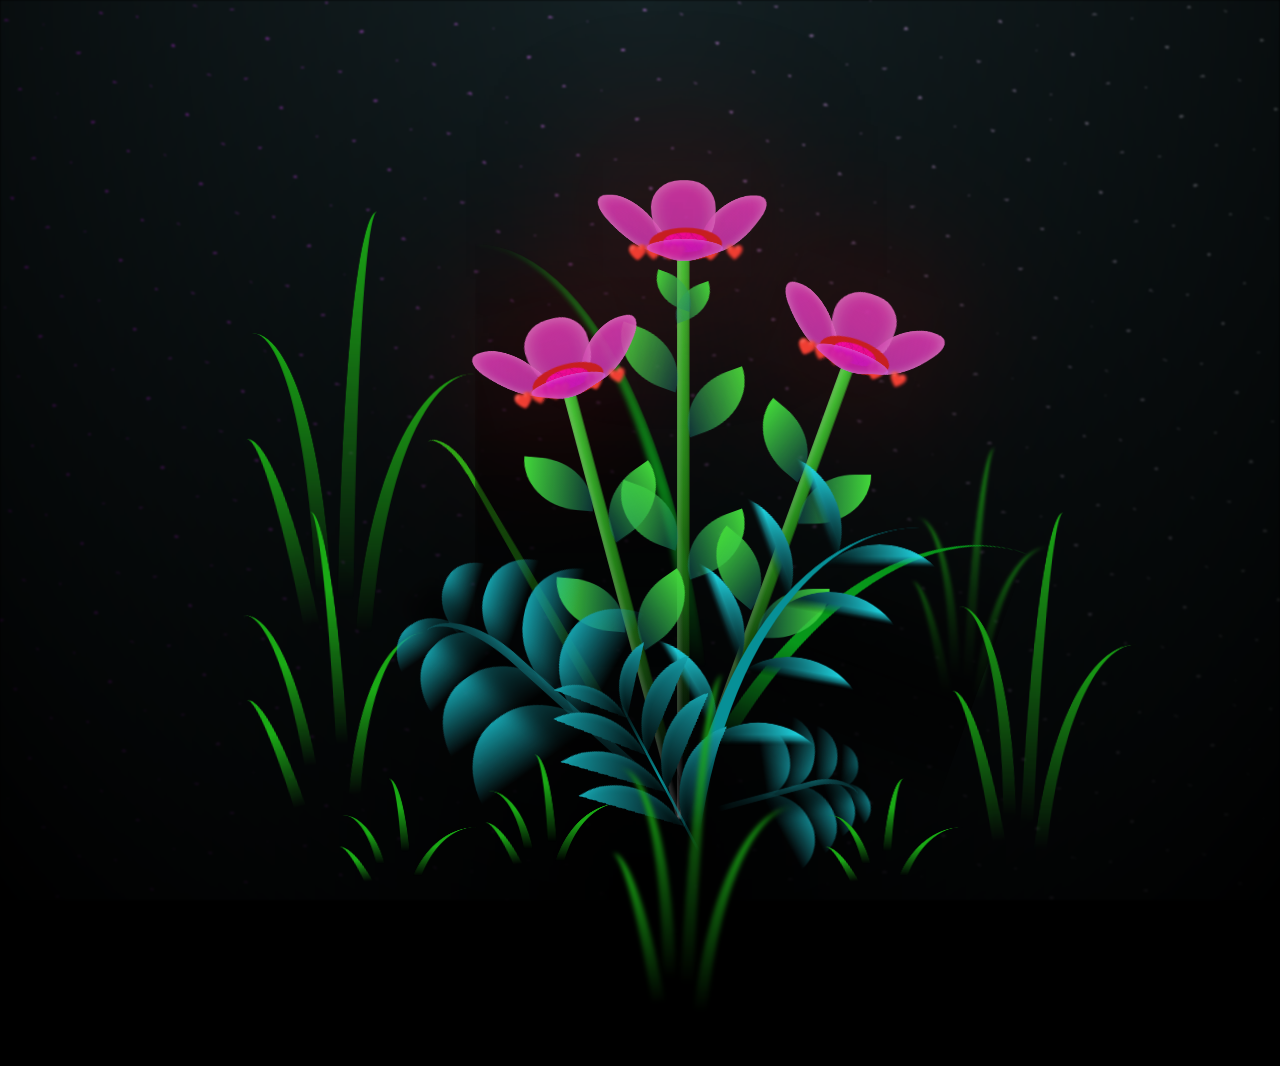
<file: love.html>
<!DOCTYPE html>
<html lang="en">
<head>
    <meta charset="UTF-8">
    <meta name="viewport" content="width=device-width, initial-scale=1.0">
    <title>CSS Blossoming Flowers at Magical Night</title>
    <link rel="stylesheet" href="love.css">
</head>
<body>
   
<body class="not-loaded">
    <div class="night"></div>
    <p>I Love You</p>
    <div class="flowers">
      <div class="flower flower--1">
        <div class="flower__leafs flower__leafs--1">
          <div class="flower__leaf flower__leaf--1"></div>
          <div class="flower__leaf flower__leaf--2"></div>
          <div class="flower__leaf flower__leaf--3"></div>
          <div class="flower__leaf flower__leaf--4"></div>
          <div class="flower__white-circle"></div>
  
          <div class="flower__light flower__light--1">&#x2764;&#xFE0F;</div>
          <div class="flower__light flower__light--2">&#x2764;&#xFE0F;</div>
          <div class="flower__light flower__light--3">&#x2764;&#xFE0F;</div>
          <div class="flower__light flower__light--4">&#x2764;&#xFE0F;</div>
          <div class="flower__light flower__light--5">&#x2764;&#xFE0F;</div>
          <div class="flower__light flower__light--6">&#x2764;&#xFE0F;</div>
          <div class="flower__light flower__light--7">&#x2764;&#xFE0F;</div>
          <div class="flower__light flower__light--8">&#x2764;&#xFE0F;</div>
  
        </div>
        <div class="flower__line">
          <div class="flower__line__leaf flower__line__leaf--1"></div>
          <div class="flower__line__leaf flower__line__leaf--2"></div>
          <div class="flower__line__leaf flower__line__leaf--3"></div>
          <div class="flower__line__leaf flower__line__leaf--4"></div>
          <div class="flower__line__leaf flower__line__leaf--5"></div>
          <div class="flower__line__leaf flower__line__leaf--6"></div>
        </div>
      </div>
  
      <div class="flower flower--2">
        <div class="flower__leafs flower__leafs--2">
          <div class="flower__leaf flower__leaf--1"></div>
          <div class="flower__leaf flower__leaf--2"></div>
          <div class="flower__leaf flower__leaf--3"></div>
          <div class="flower__leaf flower__leaf--4"></div>
          <div class="flower__white-circle"></div>
  
          <div class="flower__light flower__light--1">&#x2764;&#xFE0F;</div>
          <div class="flower__light flower__light--2">&#x2764;&#xFE0F;</div>
          <div class="flower__light flower__light--3">&#x2764;&#xFE0F;</div>
          <div class="flower__light flower__light--4">&#x2764;&#xFE0F;</div>
          <div class="flower__light flower__light--5">&#x2764;&#xFE0F;</div>
          <div class="flower__light flower__light--6">&#x2764;&#xFE0F;</div>
          <div class="flower__light flower__light--7">&#x2764;&#xFE0F;</div>
          <div class="flower__light flower__light--8">&#x2764;&#xFE0F;</div>
  
        </div>
        <div class="flower__line">
          <div class="flower__line__leaf flower__line__leaf--1"></div>
          <div class="flower__line__leaf flower__line__leaf--2"></div>
          <div class="flower__line__leaf flower__line__leaf--3"></div>
          <div class="flower__line__leaf flower__line__leaf--4"></div>
        </div>
      </div>
  
      <div class="flower flower--3">
        <div class="flower__leafs flower__leafs--3">
          <div class="flower__leaf flower__leaf--1"></div>
          <div class="flower__leaf flower__leaf--2"></div>
          <div class="flower__leaf flower__leaf--3"></div>
          <div class="flower__leaf flower__leaf--4"></div>
          <div class="flower__white-circle"></div>
  
          <div class="flower__light flower__light--1">&#x2764;&#xFE0F;</div>
          <div class="flower__light flower__light--2">&#x2764;&#xFE0F;</div>
          <div class="flower__light flower__light--3">&#x2764;&#xFE0F;</div>
          <div class="flower__light flower__light--4">&#x2764;&#xFE0F;</div>
          <div class="flower__light flower__light--5">&#x2764;&#xFE0F;</div>
          <div class="flower__light flower__light--6">&#x2764;&#xFE0F;</div>
          <div class="flower__light flower__light--7">&#x2764;&#xFE0F;</div>
          <div class="flower__light flower__light--8">&#x2764;&#xFE0F;</div>
  
        </div>
        <div class="flower__line">
          <div class="flower__line__leaf flower__line__leaf--1"></div>
          <div class="flower__line__leaf flower__line__leaf--2"></div>
          <div class="flower__line__leaf flower__line__leaf--3"></div>
          <div class="flower__line__leaf flower__line__leaf--4"></div>
        </div>
      </div>
  
      <div class="grow-ans" style="--d:1.2s">
        <div class="flower__g-long">
          <div class="flower__g-long__top"></div>
          <div class="flower__g-long__bottom"></div>
        </div>
      </div>
  
      <div class="growing-grass">
        <div class="flower__grass flower__grass--1">
          <div class="flower__grass--top"></div>
          <div class="flower__grass--bottom"></div>
          <div class="flower__grass__leaf flower__grass__leaf--1"></div>
          <div class="flower__grass__leaf flower__grass__leaf--2"></div>
          <div class="flower__grass__leaf flower__grass__leaf--3"></div>
          <div class="flower__grass__leaf flower__grass__leaf--4"></div>
          <div class="flower__grass__leaf flower__grass__leaf--5"></div>
          <div class="flower__grass__leaf flower__grass__leaf--6"></div>
          <div class="flower__grass__leaf flower__grass__leaf--7"></div>
          <div class="flower__grass__leaf flower__grass__leaf--8"></div>
          <div class="flower__grass__overlay"></div>
        </div>
      </div>
  
      <div class="growing-grass">
        <div class="flower__grass flower__grass--2">
          <div class="flower__grass--top"></div>
          <div class="flower__grass--bottom"></div>
          <div class="flower__grass__leaf flower__grass__leaf--1"></div>
          <div class="flower__grass__leaf flower__grass__leaf--2"></div>
          <div class="flower__grass__leaf flower__grass__leaf--3"></div>
          <div class="flower__grass__leaf flower__grass__leaf--4"></div>
          <div class="flower__grass__leaf flower__grass__leaf--5"></div>
          <div class="flower__grass__leaf flower__grass__leaf--6"></div>
          <div class="flower__grass__leaf flower__grass__leaf--7"></div>
          <div class="flower__grass__leaf flower__grass__leaf--8"></div>
          <div class="flower__grass__overlay"></div>
        </div>
      </div>
  
      <div class="grow-ans" style="--d:2.4s">
        <div class="flower__g-right flower__g-right--1">
          <div class="leaf"></div>
        </div>
      </div>
  
      <div class="grow-ans" style="--d:2.8s">
        <div class="flower__g-right flower__g-right--2">
          <div class="leaf"></div>
        </div>
      </div>
  
      <div class="grow-ans" style="--d:2.8s">
        <div class="flower__g-front">
          <div class="flower__g-front__leaf-wrapper flower__g-front__leaf-wrapper--1">
            <div class="flower__g-front__leaf"></div>
          </div>
          <div class="flower__g-front__leaf-wrapper flower__g-front__leaf-wrapper--2">
            <div class="flower__g-front__leaf"></div>
          </div>
          <div class="flower__g-front__leaf-wrapper flower__g-front__leaf-wrapper--3">
            <div class="flower__g-front__leaf"></div>
          </div>
          <div class="flower__g-front__leaf-wrapper flower__g-front__leaf-wrapper--4">
            <div class="flower__g-front__leaf"></div>
          </div>
          <div class="flower__g-front__leaf-wrapper flower__g-front__leaf-wrapper--5">
            <div class="flower__g-front__leaf"></div>
          </div>
          <div class="flower__g-front__leaf-wrapper flower__g-front__leaf-wrapper--6">
            <div class="flower__g-front__leaf"></div>
          </div>
          <div class="flower__g-front__leaf-wrapper flower__g-front__leaf-wrapper--7">
            <div class="flower__g-front__leaf"></div>
          </div>
          <div class="flower__g-front__leaf-wrapper flower__g-front__leaf-wrapper--8">
            <div class="flower__g-front__leaf"></div>
          </div>
          <div class="flower__g-front__line"></div>
        </div>
      </div>
  
      <div class="grow-ans" style="--d:3.2s">
        <div class="flower__g-fr">
          <div class="leaf"></div>
          <div class="flower__g-fr__leaf flower__g-fr__leaf--1"></div>
          <div class="flower__g-fr__leaf flower__g-fr__leaf--2"></div>
          <div class="flower__g-fr__leaf flower__g-fr__leaf--3"></div>
          <div class="flower__g-fr__leaf flower__g-fr__leaf--4"></div>
          <div class="flower__g-fr__leaf flower__g-fr__leaf--5"></div>
          <div class="flower__g-fr__leaf flower__g-fr__leaf--6"></div>
          <div class="flower__g-fr__leaf flower__g-fr__leaf--7"></div>
          <div class="flower__g-fr__leaf flower__g-fr__leaf--8"></div>
        </div>
      </div>
  
      <div class="long-g long-g--0">
        <div class="grow-ans" style="--d:3s">
          <div class="leaf leaf--0"></div>
        </div>
        <div class="grow-ans" style="--d:2.2s">
          <div class="leaf leaf--1"></div>
        </div>
        <div class="grow-ans" style="--d:3.4s">
          <div class="leaf leaf--2"></div>
        </div>
        <div class="grow-ans" style="--d:3.6s">
          <div class="leaf leaf--3"></div>
        </div>
      </div>
  
      <div class="long-g long-g--1">
        <div class="grow-ans" style="--d:3.6s">
          <div class="leaf leaf--0"></div>
        </div>
        <div class="grow-ans" style="--d:3.8s">
          <div class="leaf leaf--1"></div>
        </div>
        <div class="grow-ans" style="--d:4s">
          <div class="leaf leaf--2"></div>
        </div>
        <div class="grow-ans" style="--d:4.2s">
          <div class="leaf leaf--3"></div>
        </div>
      </div>
  
      <div class="long-g long-g--2">
        <div class="grow-ans" style="--d:4s">
          <div class="leaf leaf--0"></div>
        </div>
        <div class="grow-ans" style="--d:4.2s">
          <div class="leaf leaf--1"></div>
        </div>
        <div class="grow-ans" style="--d:4.4s">
          <div class="leaf leaf--2"></div>
        </div>
        <div class="grow-ans" style="--d:4.6s">
          <div class="leaf leaf--3"></div>
        </div>
      </div>
  
      <div class="long-g long-g--3">
        <div class="grow-ans" style="--d:4s">
          <div class="leaf leaf--0"></div>
        </div>
        <div class="grow-ans" style="--d:4.2s">
          <div class="leaf leaf--1"></div>
        </div>
        <div class="grow-ans" style="--d:3s">
          <div class="leaf leaf--2"></div>
        </div>
        <div class="grow-ans" style="--d:3.6s">
          <div class="leaf leaf--3"></div>
        </div>
      </div>
  
      <div class="long-g long-g--4">
        <div class="grow-ans" style="--d:4s">
          <div class="leaf leaf--0"></div>
        </div>
        <div class="grow-ans" style="--d:4.2s">
          <div class="leaf leaf--1"></div>
        </div>
        <div class="grow-ans" style="--d:3s">
          <div class="leaf leaf--2"></div>
        </div>
        <div class="grow-ans" style="--d:3.6s">
          <div class="leaf leaf--3"></div>
        </div>
      </div>
  
      <div class="long-g long-g--5">
        <div class="grow-ans" style="--d:4s">
          <div class="leaf leaf--0"></div>
        </div>
        <div class="grow-ans" style="--d:4.2s">
          <div class="leaf leaf--1"></div>
        </div>
        <div class="grow-ans" style="--d:3s">
          <div class="leaf leaf--2"></div>
        </div>
        <div class="grow-ans" style="--d:3.6s">
          <div class="leaf leaf--3"></div>
        </div>
      </div>
  
      <div class="long-g long-g--6">
        <div class="grow-ans" style="--d:4.2s">
          <div class="leaf leaf--0"></div>
        </div>
        <div class="grow-ans" style="--d:4.4s">
          <div class="leaf leaf--1"></div>
        </div>
        <div class="grow-ans" style="--d:4.6s">
          <div class="leaf leaf--2"></div>
        </div>
        <div class="grow-ans" style="--d:4.8s">
          <div class="leaf leaf--3"></div>
        </div>
      </div>
  
      <div class="long-g long-g--7">
        <div class="grow-ans" style="--d:3s">
          <div class="leaf leaf--0"></div>
        </div>
        <div class="grow-ans" style="--d:3.2s">
          <div class="leaf leaf--1"></div>
        </div>
        <div class="grow-ans" style="--d:3.5s">
          <div class="leaf leaf--2"></div>
        </div>
        <div class="grow-ans" style="--d:3.6s">
          <div class="leaf leaf--3"></div>
        </div>
      </div>
    </div>
  </body>


    <!-- Javascript here -->
<script src="love.js"></script>
</body>
</html>
</file>
<file: love.css>
*,
*::after,
*::before {
  padding: 0;
  margin: 0;
  box-sizing: border-box;
}

:root {
  --dark-color: #000;
}

body {
  display: flex;
  align-items: flex-end;
  justify-content: center;
  min-height: 100vh;
  background-color: var(--dark-color);
  overflow: hidden;
  perspective: 1000px;
}
/* Base styles for all devices */
body {
  font-family: Arial, sans-serif;
  margin: 0;
  padding: 0;
  overflow-x: hidden;
}

.audio-player {
  width: 100%;
}

/* Styles for tablets and larger devices */
@media (min-width: 600px) {
  .content {
    max-width: 800px;
    margin: 0 auto;
  }
}

/* Styles for desktop and larger screens */
@media (min-width: 1024px) {
  .content {
    max-width: 1200px;
  }
}


.night {
  position: fixed;
  left: 50%;
  top: 0;
  transform: translateX(-50%);
  width: 100%;
  height: 100%;
  filter: blur(0.1vmin);
  background-image: radial-gradient(ellipse at top, transparent 0%, var(--dark-color)), radial-gradient(ellipse at bottom, var(--dark-color), rgba(145, 233, 255, 0.2)), repeating-linear-gradient(220deg, black 0px, black 19px, transparent 19px, transparent 22px), repeating-linear-gradient(189deg, black 0px, black 19px, transparent 19px, transparent 22px), repeating-linear-gradient(148deg, black 0px, black 19px, transparent 19px, transparent 22px), linear-gradient(90deg, #d900ff, #f0f0f0);
}
#message-1{
  color: #23f0ff;

}
#message-2{
  color:yellow;
}

#message-3{
  color:blue;
}
.flowers {
  position: relative;
  transform: scale(0.9);
}

.flower {
  position: absolute;
  bottom: 10vmin;
  transform-origin: bottom center;
  z-index: 10;
  --fl-speed: 0.8s;
}
.flower--1 {
  animation: moving-flower-1 4s linear infinite;
}
.flower--1 .flower__line {
  height: 70vmin;
  animation-delay: 0.3s;
}
.flower--1 .flower__line__leaf--1 {
  animation: blooming-leaf-right var(--fl-speed) 1.6s backwards;
}
.flower--1 .flower__line__leaf--2 {
  animation: blooming-leaf-right var(--fl-speed) 1.4s backwards;
}
.flower--1 .flower__line__leaf--3 {
  animation: blooming-leaf-left var(--fl-speed) 1.2s backwards;
}
.flower--1 .flower__line__leaf--4 {
  animation: blooming-leaf-left var(--fl-speed) 1s backwards;
}
.flower--1 .flower__line__leaf--5 {
  animation: blooming-leaf-right var(--fl-speed) 1.8s backwards;
}
.flower--1 .flower__line__leaf--6 {
  animation: blooming-leaf-left var(--fl-speed) 2s backwards;
}
.flower--2 {
  left: 50%;
  transform: rotate(20deg);
  animation: moving-flower-2 4s linear infinite;
}
.flower--2 .flower__line {
  height: 60vmin;
  animation-delay: 0.6s;
}
.flower--2 .flower__line__leaf--1 {
  animation: blooming-leaf-right var(--fl-speed) 1.9s backwards;
}
.flower--2 .flower__line__leaf--2 {
  animation: blooming-leaf-right var(--fl-speed) 1.7s backwards;
}
.flower--2 .flower__line__leaf--3 {
  animation: blooming-leaf-left var(--fl-speed) 1.5s backwards;
}
.flower--2 .flower__line__leaf--4 {
  animation: blooming-leaf-left var(--fl-speed) 1.3s backwards;
}
.flower--3 {
  left: 50%;
  transform: rotate(-15deg);
  animation: moving-flower-3 4s linear infinite;
}
.flower--3 .flower__line {
  animation-delay: 0.9s;
}
.flower--3 .flower__line__leaf--1 {
  animation: blooming-leaf-right var(--fl-speed) 2.5s backwards;
}
.flower--3 .flower__line__leaf--2 {
  animation: blooming-leaf-right var(--fl-speed) 2.3s backwards;
}
.flower--3 .flower__line__leaf--3 {
  animation: blooming-leaf-left var(--fl-speed) 2.1s backwards;
}
.flower--3 .flower__line__leaf--4 {
  animation: blooming-leaf-left var(--fl-speed) 1.9s backwards;
}
.flower__leafs {
  position: relative;
  animation: blooming-flower 2s backwards;
}
.flower__leafs--1 {
  animation-delay: 1.1s;
}
.flower__leafs--2 {
  animation-delay: 1.4s;
}
.flower__leafs--3 {
  animation-delay: 1.7s;
}
.flower__leafs::after {
  content: "";
  position: absolute;
  left: 0;
  top: 0;
  transform: translate(-50%, -100%);
  width: 8vmin;
  height: 8vmin;
  background-color: #cc0707;
  filter: blur(10vmin);
}
.flower__leaf {
  position: absolute;
  bottom: 0;
  left: 50%;
  width: 8vmin;
  height: 11vmin;
  border-radius: 51% 49% 47% 53%/44% 45% 55% 69%;
  background-color: #d77eb9;
  background-image: linear-gradient(to top, #c139b8, #da3aba);
  transform-origin: bottom center;
  opacity: 0.9;
  box-shadow: inset 0 0 2vmin rgba(255, 255, 255, 0.5);
}
.flower__leaf--1 {
  transform: translate(-10%, 1%) rotateY(40deg) rotateX(-50deg);
}
.flower__leaf--2 {
  transform: translate(-50%, -4%) rotateX(40deg);
}
.flower__leaf--3 {
  transform: translate(-90%, 0%) rotateY(45deg) rotateX(50deg);
}
.flower__leaf--4 {
  width: 8vmin;
  height: 8vmin;
  transform-origin: bottom left;
  border-radius: 4vmin 10vmin 4vmin 4vmin;
  transform: translate(0%, 18%) rotateX(70deg) rotate(-43deg);
  background-image: linear-gradient(to top, #b322bd, #d40fba);
  z-index: 1;
  opacity: 0.8;
}
.flower__white-circle {
  position: absolute;
  left: -3.5vmin;
  top: -3vmin;
  width: 9vmin;
  height: 4vmin;
  border-radius: 50%;
  background-color: #c72123;
}
.flower__white-circle::after {
  content: "";
  position: absolute;
  left: 50%;
  top: 45%;
  transform: translate(-50%, -50%);
  width: 60%;
  height: 60%;
  border-radius: inherit;
  background-image: repeating-linear-gradient(135deg, rgba(0, 0, 0, 0.03) 0px, rgba(181, 18, 18, 0.03) 1px, transparent 1px, transparent 12px), repeating-linear-gradient(45deg, rgba(0, 0, 0, 0.03) 0px, rgba(0, 0, 0, 0.03) 1px, transparent 1px, transparent 12px), repeating-linear-gradient(67.5deg, rgba(0, 0, 0, 0.03) 0px, rgba(0, 0, 0, 0.03) 1px, transparent 1px, transparent 12px), repeating-linear-gradient(135deg, rgba(0, 0, 0, 0.03) 0px, rgba(0, 0, 0, 0.03) 1px, transparent 1px, transparent 12px), repeating-linear-gradient(45deg, rgba(0, 0, 0, 0.03) 0px, rgba(0, 0, 0, 0.03) 1px, transparent 1px, transparent 12px), repeating-linear-gradient(112.5deg, rgba(0, 0, 0, 0.03) 0px, rgba(0, 0, 0, 0.03) 1px, transparent 1px, transparent 12px), repeating-linear-gradient(112.5deg, rgba(0, 0, 0, 0.03) 0px, rgba(0, 0, 0, 0.03) 1px, transparent 1px, transparent 12px), repeating-linear-gradient(45deg, rgba(0, 0, 0, 0.03) 0px, rgba(0, 0, 0, 0.03) 1px, transparent 1px, transparent 12px), repeating-linear-gradient(22.5deg, rgba(0, 0, 0, 0.03) 0px, rgba(0, 0, 0, 0.03) 1px, transparent 1px, transparent 12px), repeating-linear-gradient(45deg, rgba(0, 0, 0, 0.03) 0px, rgba(0, 0, 0, 0.03) 1px, transparent 1px, transparent 12px), repeating-linear-gradient(22.5deg, rgba(0, 0, 0, 0.03) 0px, rgba(0, 0, 0, 0.03) 1px, transparent 1px, transparent 12px), repeating-linear-gradient(135deg, rgba(0, 0, 0, 0.03) 0px, rgba(0, 0, 0, 0.03) 1px, transparent 1px, transparent 12px), repeating-linear-gradient(157.5deg, rgba(0, 0, 0, 0.03) 0px, rgba(0, 0, 0, 0.03) 1px, transparent 1px, transparent 12px), repeating-linear-gradient(67.5deg, rgba(0, 0, 0, 0.03) 0px, rgba(0, 0, 0, 0.03) 1px, transparent 1px, transparent 12px), repeating-linear-gradient(67.5deg, rgba(0, 0, 0, 0.03) 0px, rgba(0, 0, 0, 0.03) 1px, transparent 1px, transparent 12px), linear-gradient(90deg, #f609b2, #ed0a96);
}
.flower__line {
  height: 55vmin;
  width: 1.5vmin;
  background-image: linear-gradient(to left, rgba(0, 0, 0, 0.2), transparent, rgba(255, 255, 255, 0.2)), linear-gradient(to top, transparent 10%, #227a14, #39d639);
  box-shadow: inset 0 0 2px rgba(0, 0, 0, 0.5);
  animation: grow-flower-tree 4s backwards;
}
.flower__line__leaf {
  --w: 7vmin;
  --h: calc(var(--w) + 2vmin);
  position: absolute;
  top: 20%;
  left: 90%;
  width: var(--w);
  height: var(--h);
  border-top-right-radius: var(--h);
  border-bottom-left-radius: var(--h);
  background-image: linear-gradient(to top, rgba(20, 117, 122, 0.4), #41d639);
}
.flower__line__leaf--1 {
  transform: rotate(70deg) rotateY(30deg);
}
.flower__line__leaf--2 {
  top: 45%;
  transform: rotate(70deg) rotateY(30deg);
}
.flower__line__leaf--3, .flower__line__leaf--4, .flower__line__leaf--6 {
  border-top-right-radius: 0;
  border-bottom-left-radius: 0;
  border-top-left-radius: var(--h);
  border-bottom-right-radius: var(--h);
  left: -460%;
  top: 12%;
  transform: rotate(-70deg) rotateY(30deg);
}
.flower__line__leaf--4 {
  top: 40%;
}
.flower__line__leaf--5 {
  top: 0;
  transform-origin: left;
  transform: rotate(70deg) rotateY(30deg) scale(0.6);
}
.flower__line__leaf--6 {
  top: -2%;
  left: -450%;
  transform-origin: right;
  transform: rotate(-70deg) rotateY(30deg) scale(0.6);
}
.flower__light {
  position: absolute;
  bottom: 0vmin;
  width: 1vmin;
  height: 1vmin;
  background-color:none;
  border-radius: 50%;
  filter: blur(0.2vmin);
  animation: light-ans 4s linear infinite backwards;
}
.flower__light:nth-child(odd) {
  background-color:none;
}
.flower__light--1 {
  left: -2vmin;
  animation-delay: 1s;
}
.flower__light--2 {
  left: 3vmin;
  animation-delay: 0.5s;
}
.flower__light--3 {
  left: -6vmin;
  animation-delay: 0.3s;
}
.flower__light--4 {
  left: 6vmin;
  animation-delay: 0.9s;
}
.flower__light--5 {
  left: -1vmin;
  animation-delay: 1.5s;
}
.flower__light--6 {
  left: -4vmin;
  animation-delay: 3s;
}
.flower__light--7 {
  left: 3vmin;
  animation-delay: 2s;
}
.flower__light--8 {
  left: -6vmin;
  animation-delay: 3.5s;
}
.flower__grass {
  --c: #159faa;
  --line-w: 1.5vmin;
  position: absolute;
  bottom: 12vmin;
  left: -7vmin;
  display: flex;
  flex-direction: column;
  align-items: flex-end;
  z-index: 20;
  transform-origin: bottom center;
  transform: rotate(-48deg) rotateY(40deg);
}
.flower__grass--1 {
  animation: moving-grass 2s linear infinite;
}
.flower__grass--2 {
  left: 2vmin;
  bottom: 10vmin;
  transform: scale(0.5) rotate(75deg) rotateX(10deg) rotateY(-200deg);
  opacity: 0.8;
  z-index: 0;
  animation: moving-grass--2 1.5s linear infinite;
}
.flower__grass--top {
  width: 7vmin;
  height: 10vmin;
  border-top-right-radius: 100%;
  border-right: var(--line-w) solid var(--c);
  transform-origin: bottom center;
  transform: rotate(-2deg);
}
.flower__grass--bottom {
  margin-top: -2px;
  width: var(--line-w);
  height: 25vmin;
  background-image: linear-gradient(to top, transparent, var(--c));
}
.flower__grass__leaf {
  --size: 10vmin;
  position: absolute;
  width: calc(var(--size) * 2.1);
  height: var(--size);
  border-top-left-radius: var(--size);
  border-top-right-radius: var(--size);
  background-image: linear-gradient(to top, transparent, transparent 30%, var(--c));
  z-index: 100;
}
.flower__grass__leaf--1 {
  top: -6%;
  left: 30%;
  --size: 6vmin;
  transform: rotate(-20deg);
  animation: growing-grass-ans--1 2s 2.6s backwards;
}
@keyframes growing-grass-ans--1 {
  0% {
    transform-origin: bottom left;
    transform: rotate(-20deg) scale(0);
  }
}
.flower__grass__leaf--2 {
  top: -5%;
  left: -110%;
  --size: 6vmin;
  transform: rotate(10deg);
  animation: growing-grass-ans--2 2s 2.4s linear backwards;
}
@keyframes growing-grass-ans--2 {
  0% {
    transform-origin: bottom right;
    transform: rotate(10deg) scale(0);
  }
}
.flower__grass__leaf--3 {
  top: 5%;
  left: 60%;
  --size: 8vmin;
  transform: rotate(-18deg) rotateX(-20deg);
  animation: growing-grass-ans--3 2s 2.2s linear backwards;
}
@keyframes growing-grass-ans--3 {
  0% {
    transform-origin: bottom left;
    transform: rotate(-18deg) rotateX(-20deg) scale(0);
  }
}
.flower__grass__leaf--4 {
  top: 6%;
  left: -135%;
  --size: 8vmin;
  transform: rotate(2deg);
  animation: growing-grass-ans--4 2s 2s linear backwards;
}
@keyframes growing-grass-ans--4 {
  0% {
    transform-origin: bottom right;
    transform: rotate(2deg) scale(0);
  }
}
.flower__grass__leaf--5 {
  top: 20%;
  left: 60%;
  --size: 10vmin;
  transform: rotate(-24deg) rotateX(-20deg);
  animation: growing-grass-ans--5 2s 1.8s linear backwards;
}
@keyframes growing-grass-ans--5 {
  0% {
    transform-origin: bottom left;
    transform: rotate(-24deg) rotateX(-20deg) scale(0);
  }
}
.flower__grass__leaf--6 {
  top: 22%;
  left: -180%;
  --size: 10vmin;
  transform: rotate(10deg);
  animation: growing-grass-ans--6 2s 1.6s linear backwards;
}
@keyframes growing-grass-ans--6 {
  0% {
    transform-origin: bottom right;
    transform: rotate(10deg) scale(0);
  }
}
.flower__grass__leaf--7 {
  top: 39%;
  left: 70%;
  --size: 10vmin;
  transform: rotate(-10deg);
  animation: growing-grass-ans--7 2s 1.4s linear backwards;
}
@keyframes growing-grass-ans--7 {
  0% {
    transform-origin: bottom left;
    transform: rotate(-10deg) scale(0);
  }
}
.flower__grass__leaf--8 {
  top: 40%;
  left: -215%;
  --size: 11vmin;
  transform: rotate(10deg);
  animation: growing-grass-ans--8 2s 1.2s linear backwards;
}
@keyframes growing-grass-ans--8 {
  0% {
    transform-origin: bottom right;
    transform: rotate(10deg) scale(0);
  }
}
.flower__grass__overlay {
  position: absolute;
  top: -10%;
  right: 0%;
  width: 100%;
  height: 100%;
  background-color: rgba(0, 0, 0, 0.6);
  filter: blur(1.5vmin);
  z-index: 100;
}
.flower__g-long {
  --w: 2vmin;
  --h: 6vmin;
  --c: #2baa15;
  position: absolute;
  bottom: 10vmin;
  left: -3vmin;
  transform-origin: bottom center;
  transform: rotate(-30deg) rotateY(-20deg);
  display: flex;
  flex-direction: column;
  align-items: flex-end;
  animation: flower-g-long-ans 3s linear infinite;
}
@keyframes flower-g-long-ans {
  0%, 100% {
    transform: rotate(-30deg) rotateY(-20deg);
  }
  50% {
    transform: rotate(-32deg) rotateY(-20deg);
  }
}
.flower__g-long__top {
  top: calc(var(--h) * -1);
  width: calc(var(--w) + 1vmin);
  height: var(--h);
  border-top-right-radius: 100%;
  border-right: 0.7vmin solid var(--c);
  transform: translate(-0.7vmin, 1vmin);
}
.flower__g-long__bottom {
  width: var(--w);
  height: 50vmin;
  transform-origin: bottom center;
  background-image: linear-gradient(to top, transparent 30%, var(--c));
  box-shadow: inset 0 0 2px rgba(0, 0, 0, 0.5);
  clip-path: polygon(35% 0, 65% 1%, 100% 100%, 0% 100%);
}
.flower__g-right {
  position: absolute;
  bottom: 6vmin;
  left: -2vmin;
  transform-origin: bottom left;
  transform: rotate(20deg);
}
.flower__g-right .leaf {
  width: 30vmin;
  height: 50vmin;
  border-top-left-radius: 100%;
  border-left: 2vmin solid #07971a;
  background-image: linear-gradient(to bottom, transparent, var(--dark-color) 60%);
  -webkit-mask-image: linear-gradient(to top, transparent 30%, #079718 60%);
}
.flower__g-right--1 {
  animation: flower-g-right-ans 2.5s linear infinite;
}
.flower__g-right--2 {
  left: 5vmin;
  transform: rotateY(-180deg);
  animation: flower-g-right-ans--2 3s linear infinite;
}
.flower__g-right--2 .leaf {
  height: 75vmin;
  filter: blur(0.3vmin);
  opacity: 0.8;
}
@keyframes flower-g-right-ans {
  0%, 100% {
    transform: rotate(20deg);
  }
  50% {
    transform: rotate(24deg) rotateX(-20deg);
  }
}
@keyframes flower-g-right-ans--2 {
  0%, 100% {
    transform: rotateY(-180deg) rotate(0deg) rotateX(-20deg);
  }
  50% {
    transform: rotateY(-180deg) rotate(6deg) rotateX(-20deg);
  }
}
.flower__g-front {
  position: absolute;
  bottom: 6vmin;
  left: 2.5vmin;
  z-index: 100;
  transform-origin: bottom center;
  transform: rotate(-28deg) rotateY(30deg) scale(1.04);
  animation: flower__g-front-ans 2s linear infinite;
}
@keyframes flower__g-front-ans {
  0%, 100% {
    transform: rotate(-28deg) rotateY(30deg) scale(1.04);
  }
  50% {
    transform: rotate(-35deg) rotateY(40deg) scale(1.04);
  }
}
.flower__g-front__line {
  width: 0.3vmin;
  height: 20vmin;
  background-image: linear-gradient(to top, transparent, #079097, transparent 100%);
  position: relative;
}
.flower__g-front__leaf-wrapper {
  position: absolute;
  top: 0;
  left: 0;
  transform-origin: bottom left;
  transform: rotate(10deg);
}
.flower__g-front__leaf-wrapper:nth-child(even) {
  left: 0vmin;
  transform: rotateY(-180deg) rotate(5deg);
  animation: flower__g-front__leaf-left-ans 1s ease-in backwards;
}
.flower__g-front__leaf-wrapper:nth-child(odd) {
  animation: flower__g-front__leaf-ans 1s ease-in backwards;
}
.flower__g-front__leaf-wrapper--1 {
  top: -8vmin;
  transform: scale(0.7);
  animation: flower__g-front__leaf-ans 1s 5.5s ease-in backwards !important;
}
.flower__g-front__leaf-wrapper--2 {
  top: -8vmin;
  transform: rotateY(-180deg) scale(0.7) !important;
  animation: flower__g-front__leaf-left-ans-2 1s 4.6s ease-in backwards !important;
}
.flower__g-front__leaf-wrapper--3 {
  top: -3vmin;
  animation: flower__g-front__leaf-ans 1s 4.6s ease-in backwards;
}
.flower__g-front__leaf-wrapper--4 {
  top: -3vmin;
  transform: rotateY(-180deg) scale(0.9) !important;
  animation: flower__g-front__leaf-left-ans-2 1s 4.6s ease-in backwards !important;
}
@keyframes flower__g-front__leaf-left-ans-2 {
  0% {
    transform: rotateY(-180deg) scale(0);
  }
}
.flower__g-front__leaf-wrapper--5, .flower__g-front__leaf-wrapper--6 {
  top: 2vmin;
}
.flower__g-front__leaf-wrapper--7, .flower__g-front__leaf-wrapper--8 {
  top: 6.5vmin;
}
.flower__g-front__leaf-wrapper--2 {
  animation-delay: 5.2s !important;
}
.flower__g-front__leaf-wrapper--3 {
  animation-delay: 4.9s !important;
}
.flower__g-front__leaf-wrapper--5 {
  animation-delay: 4.3s !important;
}
.flower__g-front__leaf-wrapper--6 {
  animation-delay: 4.1s !important;
}
.flower__g-front__leaf-wrapper--7 {
  animation-delay: 3.8s !important;
}
.flower__g-front__leaf-wrapper--8 {
  animation-delay: 3.5s !important;
}
@keyframes flower__g-front__leaf-ans {
  0% {
    transform: rotate(10deg) scale(0);
  }
}
@keyframes flower__g-front__leaf-left-ans {
  0% {
    transform: rotateY(-180deg) rotate(5deg) scale(0);
  }
}
.flower__g-front__leaf {
  width: 10vmin;
  height: 10vmin;
  border-radius: 100% 0% 0% 100%/100% 100% 0% 0%;
  box-shadow: inset 0 2px 1vmin rgba(44, 238, 252, 0.2);
  background-image: linear-gradient(to bottom left, transparent, var(--dark-color)), linear-gradient(to bottom right, #159faa 50%, transparent 50%, transparent);
  -webkit-mask-image: linear-gradient(to bottom right, #159faa 50%, transparent 50%, transparent);
  mask-image: linear-gradient(to bottom right, #159faa 50%, transparent 50%, transparent);
}
.flower__g-fr {
  position: absolute;
  bottom: -4vmin;
  left: vmin;
  transform-origin: bottom left;
  z-index: 10;
  animation: flower__g-fr-ans 2s linear infinite;
}
@keyframes flower__g-fr-ans {
  0%, 100% {
    transform: rotate(2deg);
  }
  50% {
    transform: rotate(4deg);
  }
}
.flower__g-fr .leaf {
  width: 30vmin;
  height: 50vmin;
  border-top-left-radius: 100%;
  border-left: 2vmin solid #079097;
  -webkit-mask-image: linear-gradient(to top, transparent 25%, #079097 50%);
  position: relative;
  z-index: 1;
}
.flower__g-fr__leaf {
  position: absolute;
  top: 0;
  left: 0;
  width: 10vmin;
  height: 10vmin;
  border-radius: 100% 0% 0% 100%/100% 100% 0% 0%;
  box-shadow: inset 0 2px 1vmin rgba(44, 238, 252, 0.2);
  background-image: linear-gradient(to bottom left, transparent, var(--dark-color) 98%), linear-gradient(to bottom right, #23f0ff 45%, transparent 50%, transparent);
  -webkit-mask-image: linear-gradient(135deg, #159faa 40%, transparent 50%, transparent);
}
.flower__g-fr__leaf--1 {
  left: 20vmin;
  transform: rotate(45deg);
  animation: flower__g-fr-leaft-ans-1 0.5s 5.2s linear backwards;
}
@keyframes flower__g-fr-leaft-ans-1 {
  0% {
    transform-origin: left;
    transform: rotate(45deg) scale(0);
  }
}
.flower__g-fr__leaf--2 {
  left: 12vmin;
  top: -7vmin;
  transform: rotate(25deg) rotateY(-180deg);
  animation: flower__g-fr-leaft-ans-6 0.5s 5s linear backwards;
}
.flower__g-fr__leaf--3 {
  left: 15vmin;
  top: 6vmin;
  transform: rotate(55deg);
  animation: flower__g-fr-leaft-ans-5 0.5s 4.8s linear backwards;
}
.flower__g-fr__leaf--4 {
  left: 6vmin;
  top: -2vmin;
  transform: rotate(25deg) rotateY(-180deg);
  animation: flower__g-fr-leaft-ans-6 0.5s 4.6s linear backwards;
}
.flower__g-fr__leaf--5 {
  left: 10vmin;
  top: 14vmin;
  transform: rotate(55deg);
  animation: flower__g-fr-leaft-ans-5 0.5s 4.4s linear backwards;
}
@keyframes flower__g-fr-leaft-ans-5 {
  0% {
    transform-origin: left;
    transform: rotate(55deg) scale(0);
  }
}
.flower__g-fr__leaf--6 {
  left: 0vmin;
  top: 6vmin;
  transform: rotate(25deg) rotateY(-180deg);
  animation: flower__g-fr-leaft-ans-6 0.5s 4.2s linear backwards;
}
@keyframes flower__g-fr-leaft-ans-6 {
  0% {
    transform-origin: right;
    transform: rotate(25deg) rotateY(-180deg) scale(0);
  }
}
.flower__g-fr__leaf--7 {
  left: 5vmin;
  top: 22vmin;
  transform: rotate(45deg);
  animation: flower__g-fr-leaft-ans-7 0.5s 4s linear backwards;
}
@keyframes flower__g-fr-leaft-ans-7 {
  0% {
    transform-origin: left;
    transform: rotate(45deg) scale(0);
  }
}
.flower__g-fr__leaf--8 {
  left: -4vmin;
  top: 15vmin;
  transform: rotate(15deg) rotateY(-180deg);
  animation: flower__g-fr-leaft-ans-8 0.5s 3.8s linear backwards;
}
@keyframes flower__g-fr-leaft-ans-8 {
  0% {
    transform-origin: right;
    transform: rotate(15deg) rotateY(-180deg) scale(0);
  }
}

.long-g {
  position: absolute;
  bottom: 25vmin;
  left: -42vmin;
  transform-origin: bottom left;
}
.long-g--1 {
  bottom: 0vmin;
  transform: scale(0.8) rotate(-5deg);
}
.long-g--1 .leaf {
  -webkit-mask-image: linear-gradient(to top, transparent 40%, #079097 80%) !important;
}
.long-g--1 .leaf--1 {
  --w: 5vmin;
  --h: 60vmin;
  left: -2vmin;
  transform: rotate(3deg) rotateY(-180deg);
}
.long-g--2, .long-g--3 {
  bottom: -3vmin;
  left: -35vmin;
  transform-origin: center;
  transform: scale(0.6) rotateX(60deg);
}
.long-g--2 .leaf, .long-g--3 .leaf {
  -webkit-mask-image: linear-gradient(to top, transparent 50%, #079097 80%) !important;
}
.long-g--2 .leaf--1, .long-g--3 .leaf--1 {
  left: -1vmin;
  transform: rotateY(-180deg);
}
.long-g--3 {
  left: -17vmin;
  bottom: 0vmin;
}
.long-g--3 .leaf {
  -webkit-mask-image: linear-gradient(to top, transparent 40%, #079097 80%) !important;
}
.long-g--4 {
  left: 25vmin;
  bottom: -3vmin;
  transform-origin: center;
  transform: scale(0.6) rotateX(60deg);
}
.long-g--4 .leaf {
  -webkit-mask-image: linear-gradient(to top, transparent 50%, #079097 80%) !important;
}
.long-g--5 {
  left: 42vmin;
  bottom: 0vmin;
  transform: scale(0.8) rotate(2deg);
}
.long-g--6 {
  left: 0vmin;
  bottom: -20vmin;
  z-index: 100;
  filter: blur(0.3vmin);
  transform: scale(0.8) rotate(2deg);
}
.long-g--7 {
  left: 35vmin;
  bottom: 20vmin;
  z-index: -1;
  filter: blur(0.3vmin);
  transform: scale(0.6) rotate(2deg);
  opacity: 0.7;
}
.long-g .leaf {
  --w: 15vmin;
  --h: 40vmin;
  --c: #1aaa15;
  position: absolute;
  bottom: 0;
  width: var(--w);
  height: var(--h);
  border-top-left-radius: 100%;
  border-left: 2vmin solid var(--c);
  -webkit-mask-image: linear-gradient(to top, transparent 20%, var(--dark-color));
  transform-origin: bottom center;
}
.long-g .leaf--0 {
  left: 2vmin;
  animation: leaf-ans-1 4s linear infinite;
}
.long-g .leaf--1 {
  --w: 5vmin;
  --h: 60vmin;
  animation: leaf-ans-1 4s linear infinite;
}
.long-g .leaf--2 {
  --w: 10vmin;
  --h: 40vmin;
  left: -0.5vmin;
  bottom: 5vmin;
  transform-origin: bottom left;
  transform: rotateY(-180deg);
  animation: leaf-ans-2 3s linear infinite;
}
.long-g .leaf--3 {
  --w: 5vmin;
  --h: 30vmin;
  left: -1vmin;
  bottom: 3.2vmin;
  transform-origin: bottom left;
  transform: rotate(-10deg) rotateY(-180deg);
  animation: leaf-ans-3 3s linear infinite;
}

@keyframes leaf-ans-1 {
  0%, 100% {
    transform: rotate(-5deg) scale(1);
  }
  50% {
    transform: rotate(5deg) scale(1.1);
  }
}
@keyframes leaf-ans-2 {
  0%, 100% {
    transform: rotateY(-180deg) rotate(5deg);
  }
  50% {
    transform: rotateY(-180deg) rotate(0deg) scale(1.1);
  }
}
@keyframes leaf-ans-3 {
  0%, 100% {
    transform: rotate(-10deg) rotateY(-180deg);
  }
  50% {
    transform: rotate(-20deg) rotateY(-180deg);
  }
}
.grow-ans {
  animation: grow-ans 2s var(--d) backwards;
}

@keyframes grow-ans {
  0% {
    transform: scale(0);
    opacity: 0;
  }
}
@keyframes light-ans {
  0% {
    opacity: 0;
    transform: translateY(0vmin);
  }
  25% {
    opacity: 1;
    transform: translateY(-5vmin) translateX(-2vmin);
  }
  50% {
    opacity: 1;
    transform: translateY(-15vmin) translateX(2vmin);
    filter: blur(0.2vmin);
  }
  75% {
    transform: translateY(-20vmin) translateX(-2vmin);
    filter: blur(0.2vmin);
  }
  100% {
    transform: translateY(-30vmin);
    opacity: 0;
    filter: blur(1vmin);
  }
}
@keyframes moving-flower-1 {
  0%, 100% {
    transform: rotate(2deg);
  }
  50% {
    transform: rotate(-2deg);
  }
}
@keyframes moving-flower-2 {
  0%, 100% {
    transform: rotate(18deg);
  }
  50% {
    transform: rotate(14deg);
  }
}
@keyframes moving-flower-3 {
  0%, 100% {
    transform: rotate(-18deg);
  }
  50% {
    transform: rotate(-20deg) rotateY(-10deg);
  }
}
@keyframes blooming-leaf-right {
  0% {
    transform-origin: left;
    transform: rotate(70deg) rotateY(30deg) scale(0);
  }
}
@keyframes blooming-leaf-left {
  0% {
    transform-origin: right;
    transform: rotate(-70deg) rotateY(30deg) scale(0);
  }
}
@keyframes grow-flower-tree {
  0% {
    height: 0;
    border-radius: 1vmin;
  }
}
@keyframes blooming-flower {
  0% {
    transform: scale(0);
  }
}
@keyframes moving-grass {
  0%, 100% {
    transform: rotate(-48deg) rotateY(40deg);
  }
  50% {
    transform: rotate(-50deg) rotateY(40deg);
  }
}
@keyframes moving-grass--2 {
  0%, 100% {
    transform: scale(0.5) rotate(75deg) rotateX(10deg) rotateY(-200deg);
  }
  50% {
    transform: scale(0.5) rotate(79deg) rotateX(10deg) rotateY(-200deg);
  }
}
.growing-grass {
  animation: growing-grass-ans 1s 2s backwards;
}

@keyframes growing-grass-ans {
  0% {
    transform: scale(0);
  }
}
.not-loaded * {
  animation-play-state: paused !important;
}
.message{
    font-family: 'Franklin Gothic Medium', 'Arial Narrow', Arial, sans-serif;
    font-size: large;
}
</file>
